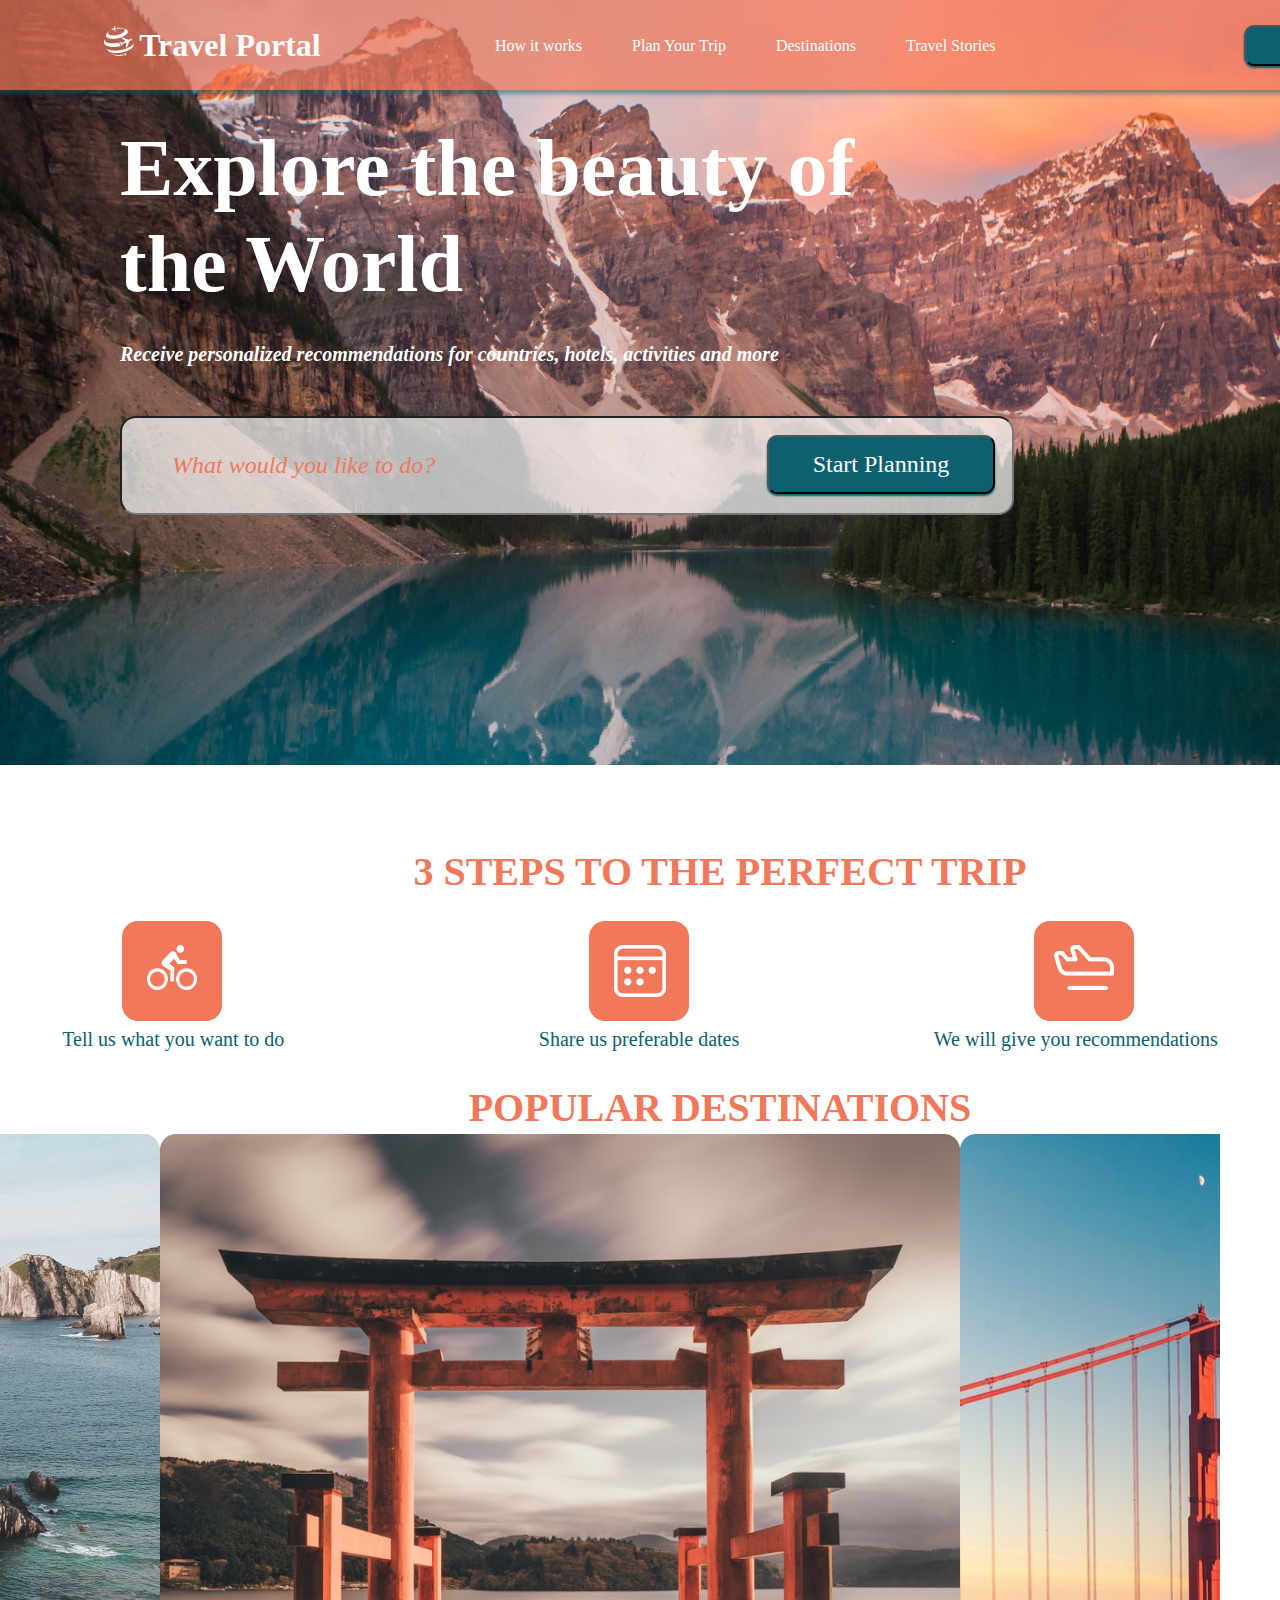
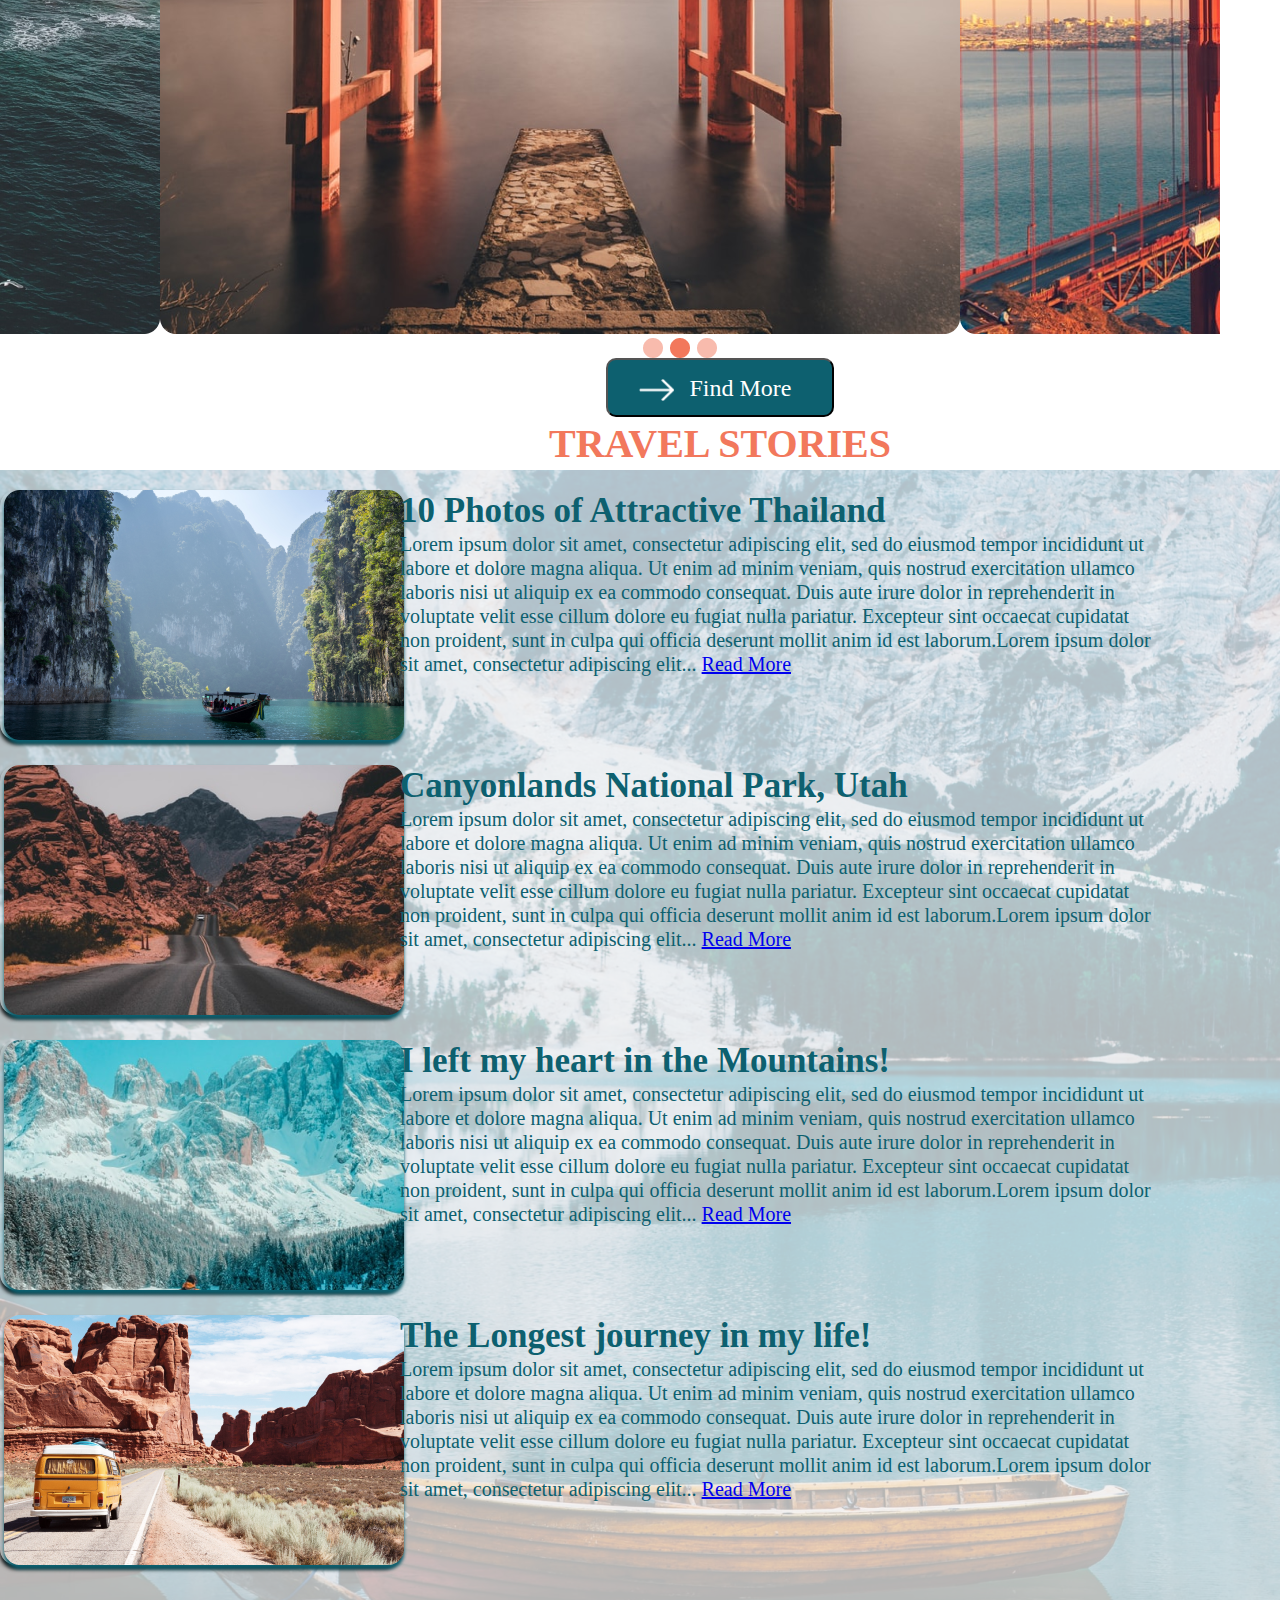
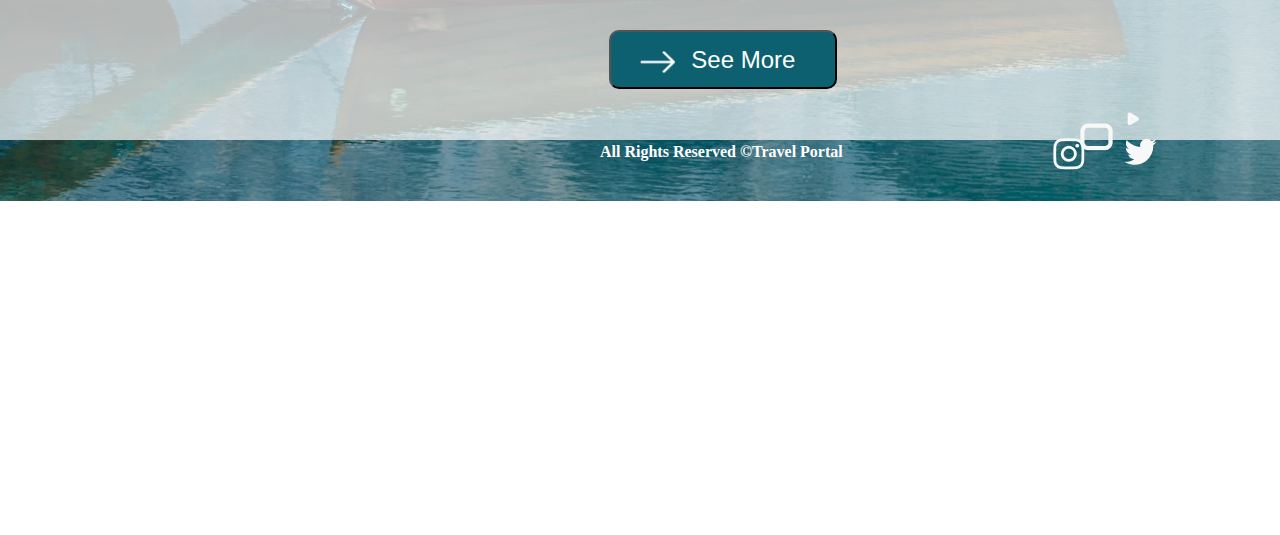
<file: index.html>
<!DOCTYPE html>
<html lang="en">

<head>
    <meta charset="UTF-8">
    <title>Travel</title>
    <link rel="stylesheet" type="text/css" href="./style.css">
</head>

<body class="body">
    <header class="body__header header">
        <div class="header__up up">
            <figure class="up__globo globo">
                <img class="globo__img" src="/Img/vektor/Vector.png" alt="Vector">
                <h1 class="globo__h1">Travel Portal</h1>
            </figure>
            <nav class="up__nav nav">
                <ul class="nav__list list">
                    <li class="list__link">How it works</li>
                    <li class="list__link">Plan Your Trip</li>
                    <li class="list__link">Destinations</li>
                    <li class="list__link">Travel Stories</li>
                </ul>
            </nav>
            <button class="up__button">Login</button>
        </div>
        <a class="header__bottom bottom">
            <h2 class="bottom__h2">Explore the beauty of<br>the World</h2>
            <p class="bottom__p">Receive personalized recommendations for countries, hotels, activities and more</p>
            <form class="bottom__form">
                <input type="text" value="What would you like to do?">
            </form>
            <button class="bottom__button">Start Planning</button>
        </a>
    </header>
    <main class=" body__main main">
        <section class="main__section section">
            <h2 class="section__h2">3 STEPS TO THE PERFECT TRIP</h2>
            <ul class="section__list list">
                <li class="list__1 first-part">
                    <ul class="first-part__one one">
                        <li class="one__p">
                            Tell us what you want to do
                        </li>
                        <li class="one__fon">
                            <img src="/Img/Rectangle13.png" alt="square">
                        </li>
                        <li class="one__bike">
                            <img src="/Img/vektor/Velo.png" alt="bike">
                        </li>
                    </ul>
                </li>
                <li class="list__2 second-part">
                    <ul class="second-part__two two">
                        <li class="two__p">Share us preferable dates</li>
                        <li class="two__fon">
                            <img src="/Img/Rectangle13.png" alt="square">
                        </li>
                        <li class="two__bag">
                            <img src="/Img/vektor/beg.png" alt="bag">
                        </li>
                    </ul>
                </li>
                <li class="list__3 third-part">
                    <ul class="third-part__three three">
                        <li class="three__p">We will give you recommendations</li>
                        <li class="three__fon">
                            <img src="/Img/Rectangle13.png" alt="square">
                        </li>
                        <li class="three__fly">
                            <img src="/Img/vektor/fly.png" alt="fly">
                        </li>
                    </ul>
                </li>
            </ul>
        </section>
        <section class="main__carousel carousel">
            <h2 class="carousel__h2">POPULAR DESTINATIONS</h2>
            <figure class="carousel__fotos fotos">
                <figure class="fotos__roks">
                    <img src="/Img/Rectangle23.png" alt="rocks">
                </figure>
                <figure class="fotos__rocks">
                    <img src="/Img/Rectangle24.png" alt="japan">
                </figure>
                <figure class="fotos__usa">
                    <img src="/Img/Rectangle25.png" alt="usa">
                </figure>
            </figure>
        </section>
        <ul class="main__ellipse ellipse">
            <li class="ellipse__1">
                <img src="/Img/elips/Ellipse1.png" alt="ellipse">
            </li>
            <li class="ellipse__2">
                <img src="/Img/elips/Ellipse2.png" alt="ellipse">
            </li>
            <li class="ellipse__3">
                <img src="/Img/elips/Ellipse3.png" alt="ellipse">
            </li>
        </ul>
        <div class="main__more">
            <button class="more__find find">
                <img class="find__img" src="/Img/vektor/Vector@2x.png" alt="arrow">
                Find More
            </button>
        </div>
        <h2 class="main__h2">TRAVEL STORIES</h2>
    </main>
    <footer class="basement">
        <section class="main__stories stories">
            <section class="stories__water water">
                <figure class="water__foto">
                    <img src="/Img/Rectangle15.png" alt="water">
                </figure>
                <article class="water__info info">
                    <h3 class="info__h3">10 Photos of Attractive Thailand</h3>
                    <p class="info__text">Lorem ipsum dolor sit amet, consectetur adipiscing elit, sed do
                        eiusmod
                        tempor
                        incididunt ut labore et dolore magna aliqua. Ut enim ad minim veniam, quis nostrud
                        exercitation
                        ullamco laboris nisi ut aliquip ex ea commodo consequat. Duis aute irure dolor in
                        reprehenderit
                        in
                        voluptate velit esse cillum dolore eu fugiat nulla pariatur. Excepteur sint occaecat
                        cupidatat
                        non
                        proident, sunt in culpa qui officia deserunt mollit anim id est laborum.Lorem ipsum
                        dolor sit
                        amet,
                        consectetur adipiscing elit... <a href="#">Read More</a>
                    </p>
                </article>
            </section>
            <section class="stories__road road">
                <figure class="road__foto">
                    <img src="/Img/Rectangle16.png" alt="Road">
                </figure>
                <article class="road__info info">
                    <h3 class="info__h3">Canyonlands National Park, Utah</h3>
                    <p class="info__text">Lorem ipsum dolor sit amet, consectetur adipiscing elit, sed do
                        eiusmod tempor
                        incididunt ut labore et dolore magna aliqua. Ut enim ad minim veniam, quis nostrud
                        exercitation
                        ullamco laboris nisi ut aliquip ex ea commodo consequat. Duis aute irure dolor in
                        reprehenderit
                        in
                        voluptate velit esse cillum dolore eu fugiat nulla pariatur. Excepteur sint occaecat
                        cupidatat
                        non
                        proident, sunt in culpa qui officia deserunt mollit anim id est laborum.Lorem ipsum
                        dolor sit
                        amet,
                        consectetur adipiscing elit... <a href="#">Read More</a>
                    </p>
                </article>
            </section>
            <section class="stories__mountains mountains">
                <figure class="mountains__foto">
                    <img src="/Img/Rectangle17.png" alt="Mountains">
                </figure>
                <article class="mountains__info info">
                    <h3 class="info__h3">I left my heart in the Mountains!</h3>
                    <p class="info__text">Lorem ipsum dolor sit amet, consectetur adipiscing elit, sed do
                        eiusmod
                        tempor incididunt ut labore et dolore magna aliqua. Ut enim ad minim veniam, quis
                        nostrud
                        exercitation ullamco laboris nisi ut aliquip ex ea commodo consequat. Duis aute
                        irure dolor in
                        reprehenderit in voluptate velit esse cillum dolore eu fugiat nulla pariatur.
                        Excepteur sint
                        occaecat cupidatat non proident, sunt in culpa qui officia deserunt mollit anim id
                        est
                        laborum.Lorem
                        ipsum dolor sit amet, consectetur adipiscing elit... <a href="#">Read More</a>
                    </p>
                </article>
            </section>
            <section class="stories__car car">
                <figure class="car__foto">
                    <img src="/Img/Rectangle18.png" alt="car">
                </figure>
                <article class="car__info info">
                    <h3 class="info__h3">The Longest journey in my life!</h3>
                    <p class="info__text">Lorem ipsum dolor sit amet, consectetur adipiscing elit, sed do
                        eiusmod tempor
                        incididunt ut labore et dolore magna aliqua. Ut enim ad minim veniam, quis nostrud
                        exercitation
                        ullamco laboris nisi ut aliquip ex ea commodo consequat. Duis aute irure dolor in
                        reprehenderit
                        in
                        voluptate velit esse cillum dolore eu fugiat nulla pariatur. Excepteur sint occaecat
                        cupidatat
                        non
                        proident, sunt in culpa qui officia deserunt mollit anim id est laborum.Lorem ipsum
                        dolor sit
                        amet,
                        consectetur adipiscing elit... <a href="#">Read More</a>
                    </p>
                </article>
            </section>
            <div class="stories__see see">
                <button class="see__more more">
                    <img class="more__img" src="/Img/vektor/Vector@2x.png" alt="arrow">
                    See More
                </button>
            </div>
        </section>
        <section class="basement__down down">
            <h3 class="down__h3">All Rights Reserved &copy;Travel Portal</h3>
            <figure class="down__mas mas">
                <a href="#" class="mas__telegram"><img src="/Img/vektor/Telegram.png" alt="Telegram"></a>
                <figure class="mas__youtube youtube">
                    <a href="#" class="youtube__square"><img src="/Img/vektor/Y1.png" alt="Youtube"></a>
                    <img class="youtube__triangle" src="/Img/vektor/y2.png" alt="youtube">
                </figure>
                <a href="#" class="mas__twitter"><img src="/Img/vektor/Twiter.png" alt="Twitter"></a>
            </figure>
        </section>
    </footer>

</body>

</html>
</file>
<file: style.css>
* {
	padding: 0px;
	margin: 0px;

}

ul {
	list-style-type: none;
}

.body {
	width: 1440px;
	height: 3735px;
}

.body__header {
	background: url(./Img/Rectangle1.png) no-repeat;
	width: 1440px;
	height: 765px;
}

.header {}

.header__up {
	display: flex;
	justify-content: space-around;
	align-items: center;
	background-color: #F2785CB2;
	box-shadow: 0px 4px 4px#0D606F80;
	width: 1440px;
	height: 90px;

}

.up {}

.up__globo {
	display: flex;
	margin: 0px 0 0 11px;
}

.globo {}

.globo__img {
	width: 30px;
	height: 30px;
	padding: 0 5px 0 0;
}

.globo__h1 {
	color: #FFFFFF;
	font-family: Magra;
	font-size: 32px;
	font-weight: 600;
	line-height: 38.88px;
	text-align: right;

}

.up__nav {}

.nav {}

.nav__list {
	display: flex;
	font-style: normal;
	font-weight: 500;
	line-height: 21px;
	position: relative;
	top: 0;
	left: -12px;
}

.list {}

.list__link {
	color: #FFFFFF;
	font-family: Red Hat Text;
	font-size: 16px;
	padding-right: 50px;
}

.up__button {
	width: 103px;
	height: 41px;
	font-family: Red Hat Text;
	color: #FFFFFF;
	background-color: #0D606F;
	border-radius: 10px;
	box-shadow: 0 2px 2px #0D606F;
}

.header__bottom {
	width: 892px;
	height: 422px;
	position: relative;
	top: 30px;
	left: 120px;

}

.bottom {}

.bottom__h2 {
	font-family: 'Aleo';
	color: #FFFFFF;
	font-size: 80px;
	font-weight: 700;
	line-height: 96px;
}

.bottom__p {
	margin: 30px 0 0 0;
	width: 723px;
	height: 24px;
	font-family: 'Aleo';
	font-style: italic;
	font-weight: 700;
	font-size: 20px;
	line-height: 24px;
	color: #ffffff;
}

input {
	margin: 50px 0 0 0;
	width: 840px;
	height: 95px;
	background-color: #FFFFFFB2;
	border-radius: 16px;
	color: #F2785C;
	font-size: 24px;
	font-style: italic;
	font-family: 'Aleo';
	padding-left: 50px;

}

.bottom__button {
	width: 228px;
	height: 59px;
	font-family: Red Hat Text;
	font-size: 24px;
	color: #FFFFFF;
	background-color: #0D606F;
	border-radius: 10px;
	box-shadow: 0 2px 2px #0D606F;
	position: relative;
	top: -80px;
	left: 647px;
}

.header__moutains {}

.body__main {}

.main {}

.main__section {}

.section {}

.section__h2,
.carousel__h2,
.main__h2 {
	color: #F2785C;
	text-align: center;
	font-family: Red Hat Text;
	font-size: 40px;
	line-height: 53px;
}

.section__h2 {
	margin-top: 80px;
}

.section__list {
	display: flex;
	justify-content: space-around;
}

.list {}

.list__1 {}

.first-part {}

.first-part__one {}

.one {}

.one__p {
	position: relative;
	top: 130px;
	left: -60px;
	color: #0D606F;
	font-size: 20px;
	font-family: 'Aleo';
}

.one__fon {}

.one__bike {
	position: relative;
	top: -80px;
	left: 25px;
}

.list__2 {}

.second-part {}

.second-part__two {}

.two {}

.two__p {
	position: relative;
	top: 130px;
	left: -50px;
	color: #0D606F;
	font-size: 20px;
	font-family: 'Aleo';
}

.two__fon {}

.two__bag {
	position: relative;
	top: -80px;
	left: 25px;
}

.list__3 {}

.third-part {}

.third-part__three {}

.three {}

.three__p {
	position: relative;
	top: 130px;
	left: -100px;
	color: #0D606F;
	font-size: 20px;
	font-family: 'Aleo';
}

.three__fon {}

.three__fly {
	position: relative;
	top: -80px;
	left: 20px;
}

.main__carousel {}

.carousel {}

.carousel__fotos {
	display: flex;
	position: relative;
	top: 0;
	left: -100px;
}

.fotos {}

.fotos__roks {}

.fotos__rocks {}

.fotos__usa {}

.main__ellipse {}

.ellipse {
	width: 80px;
	height: 20px;
	display: flex;
	justify-content: space-around;
	position: relative;
	top: 0;
	left: 640px;

}

.ellipse__1 {}

.ellipse__2 {}

.ellipse__3 {}

.main__more {
	text-align: center;
}

.find {
	width: 228px;
	height: 59px;
	font-size: 24px;
	font-family: Red Hat Text;
	font-weight: 500;
}

.find__img {
	width: 35px;
	height: 22px;
	position: relative;
	top: 5px;
	left: -10px;
}

.main__stories {
	padding: 20px 0 0 0;
	width: 1445px;
	height: 1250px;
	background-color: #FFFFFFB2;
}

.stories {}

.stories__water,
.stories__road,
.stories__car,
.stories__mountains {
	width: 1200px;
	height: 250px;
	margin: 0 0 25px 0;
	display: flex;
}

.water {}

.water__info {
	color: #0D606F;
}

.info {
	padding: 0 5px 0 0;
}

.info__h3 {
	color: #0D606F;
	font-family: 'Aleo';
	font-size: 35px;
	line-height: 42px;
	text-align: left;
}

.info__text {
	width: 760px;
	height: 184px;
	color: #0D606F;
	font-family: 'Aleo';
	font-size: 20px;
	line-height: 24px;
	text-align: left;
}

.water__foto,
.road__foto,
.mountains__foto,
.car__foto {
	width: 400px;
	height: 250px;
	border-radius: 16px;
	box-shadow: 0 4px 4px;
}

.road {}

.road__info {}

.mountains {}

.mountains__info {}

.car {}

.car__h3 {}

.car__foto {}

.car__info {}

.stories__see {
	text-align: center;
}

.see {}

.see__more,
.more__find {
	border-radius: 10px;
	background-color: #0D606F;
	color: #FFFFFF;
	width: 228px;
	height: 59px;
	font-size: 24px;
}

.more {
	margin: 40px 0 0 0;
}

.more__img {
	width: 35px;
	height: 22px;
	position: relative;
	top: 5px;
	left: -10px;
}

.basement {
	background-image: url(/Img/Rectangle27.png);
	background-repeat: no-repeat;
	width: 1442px;
	height: 1331px;
}

.basement__down {}

.down {
	display: flex;
	align-items: center;
}

.down__h3 {
	position: relative;
	top: -5px;
	left: 600px;
	color: #FFFFFF;
	font-family: Red Hat Text;
	font-size: 16px;
}

.down__mas {
	width: 140px;
	height: 33px;
	display: flex;
	position: relative;
	top: -12px;
	left: 800px;
}

.mas__telegram {
	position: relative;
	top: 10px;
	left: 10px;
}

.mas__youtube {}

.youtube {}

.youtube__square {
	position: relative;
	top: -5px;
	left: 5px;
}

.youtube__triangle {
	position: relative;
	top: -30px;
	left: 15px;
}

.mas__twitter {
	position: relative;
	top: 10px;
	left: 0px;
}
</file>
